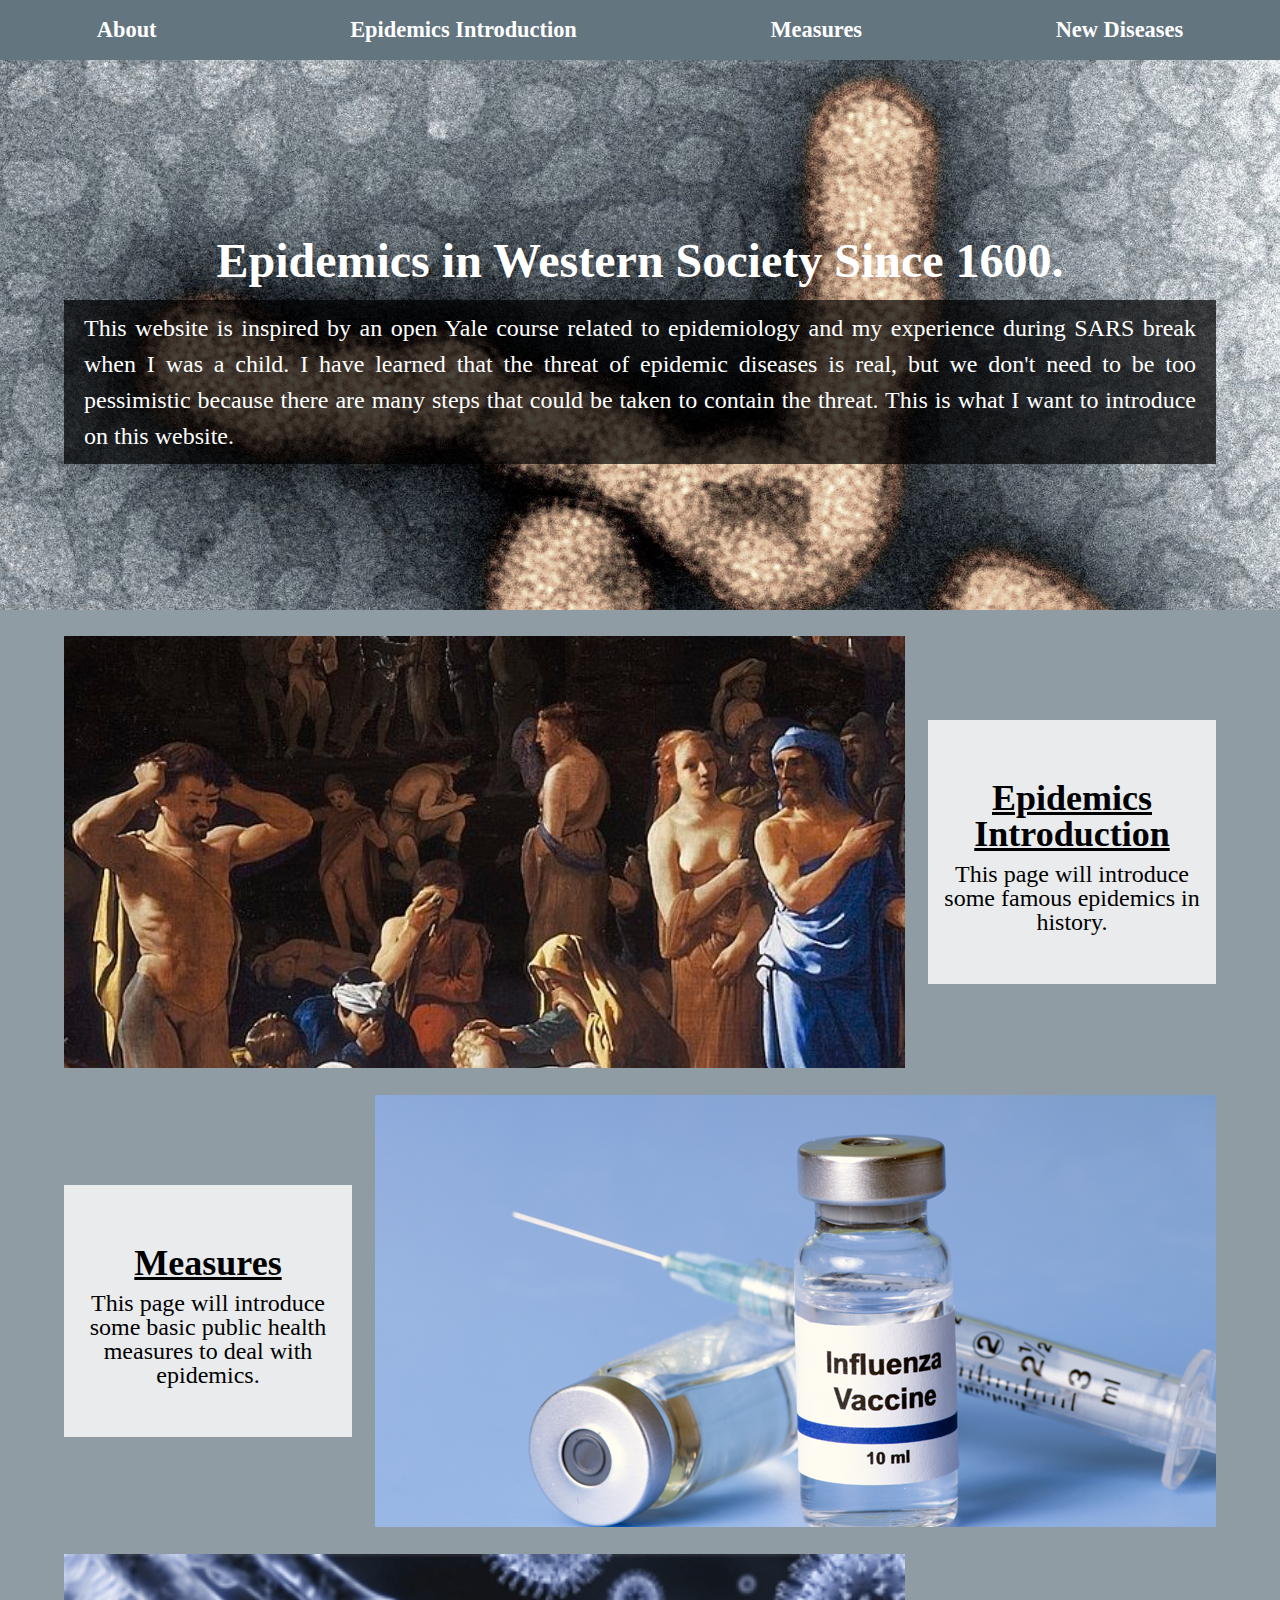
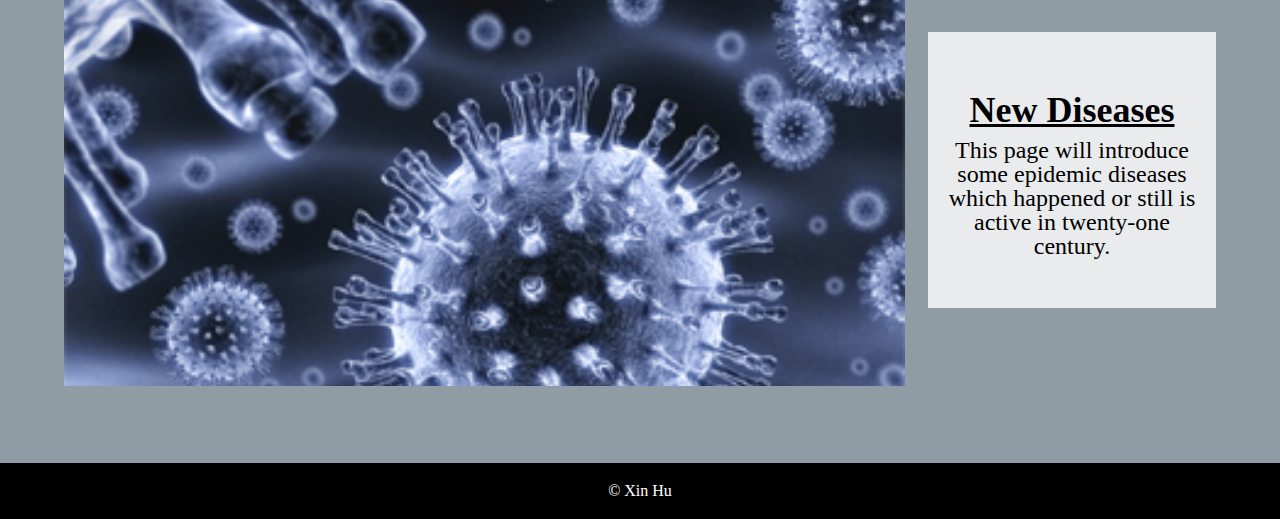
<file: index.html>
<!DOCTYPE html>
<html lang="en" dir="ltr">
  <head>
    <meta charset="utf-8">
    <meta name="viewport" content="width=device-width, initial-scale=1.0">
    <link rel="stylesheet" type="text/css" href="css/html5reset.css">
    <link rel="stylesheet" type="text/css" href="css/style.css">
    <title>Epidemics in Western Society Since 1600.</title>
  </head>
  <body>
    <div class="skip"><a href="#main">Skip to Main Content</a></div>
    <div class="container">
    <div class="nav">
      <nav>
        <ul>
          <li><a href="#main">About</a></li>
          <li><a href="introduction.html">Epidemics Introduction</a></li>
          <li><a href="measures.html">Measures</a></li>
          <li><a href="newdiseases.html">New Diseases</a></li>
        </ul>
      </nav>
    </div>
    <header id="main">
    <h1>Epidemics in Western Society Since 1600.</h1>
    <p>This website is inspired by an open Yale course related to epidemiology and my experience during SARS break when I was a child. I have learned that the threat of epidemic diseases is real, but we don't need to be too pessimistic because there are many steps that could be taken to contain the threat. This is what I want to introduce on this website.</p>
    </header>
   
    <div class="web-intro">
    <div class="intro-image">
      <img src="images/Epi_intro.jpg" alt="The Plague of Athens"/>
    </div>
    <div class="intro text-block">
      <a href="introduction.html"><h2>Epidemics Introduction</h2></a>
      <p>This page will introduce some famous epidemics in history.</p>
    </div>
    <div class="measures-image">
      <img src="images/measures.png" alt="Influenza Vaccine"/>
    </div>
    <div class="measures text-block">
      <a href="measures.html"><h2>Measures</h2></a>
      <p>This page will introduce some basic public health measures to deal with epidemics.</p>
    </div>
    <div class="newdiseases-image">
      <img src="images/newdiseases.jpg" alt="Virus under microscope"/>
    </div>
    <div class="newdiseases text-block">

    <a href="newdiseases.html"><h2>New Diseases</h2></a>
      <p>This page will introduce some epidemic diseases which happened or still is active in twenty-one century.</p>
    </div>
 
    </div>

    <footer>
      <p>
        &copy; Xin Hu</p>
    </footer>
    </div>
  </body>
</html>
</file>
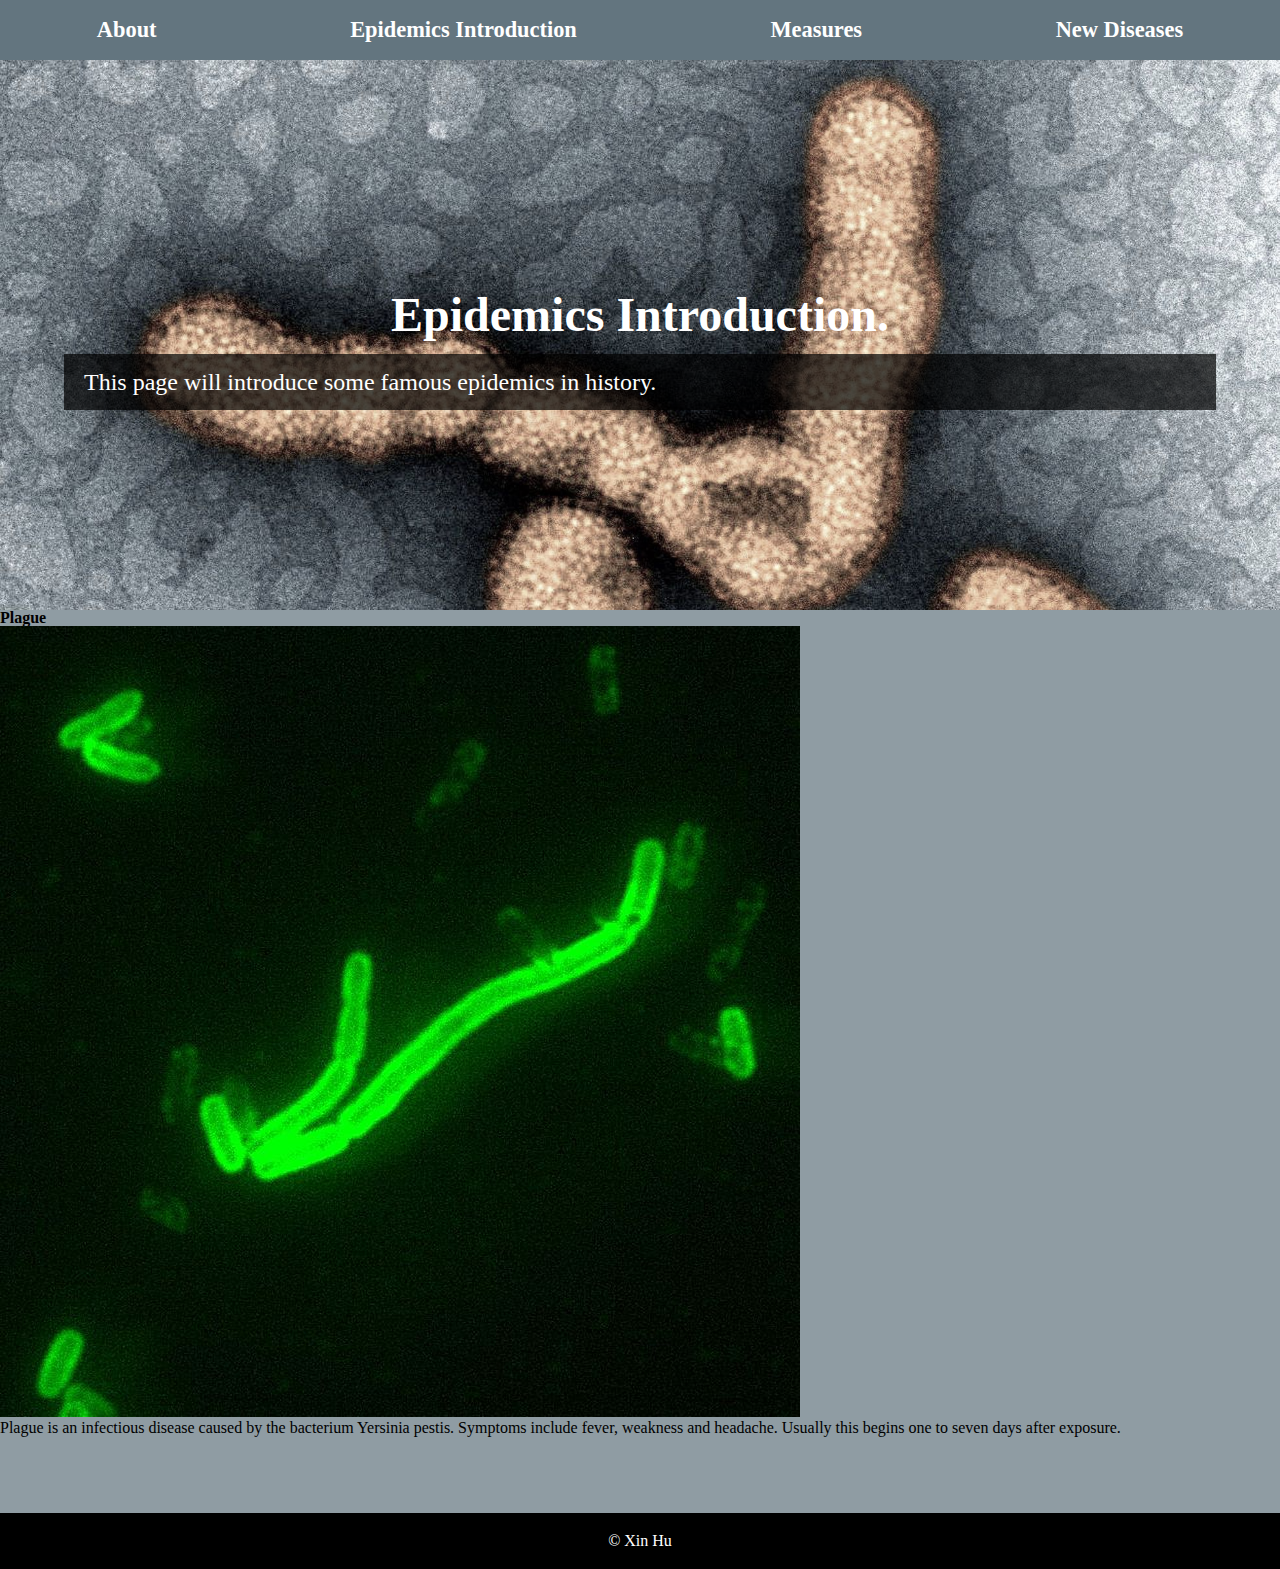
<file: introduction.html>
<!DOCTYPE html>
<html lang="en" dir="ltr">
  <head>
    <meta charset="utf-8">
    <meta name="viewport" content="width=device-width, initial-scale=1.0">
    <link rel="stylesheet" type="text/css" href="css/html5reset.css">
    <link rel="stylesheet" type="text/css" href="css/style.css">
    <title>Epidemics in Western Society Since 1600.</title>
  </head>
  <body>
    <div class="skip"><a href="#main">Skip to Main Content</a></div>
    <div class="container">
    <div class="nav">
      <nav>
        <ul>
          <li><a href="index.html">About</a></li>
          <li><a href="introduction.html">Epidemics Introduction</a></li>
          <li><a href="measures.html">Measures</a></li>
          <li><a href="newdiseases.html">New Diseases</a></li>
        </ul>
      </nav>
    </div>
    <header id="main">
    <h1>Epidemics Introduction.</h1>
    <p>
      This page will introduce some famous epidemics in history. 
    </p>
    </header>
    <div class = "container">
    <div>
      <h3>Plague</h3>
      <img src="images/plague.jpeg" alt="plague"/>
        <p>
          Plague is an infectious disease caused by the bacterium Yersinia pestis. Symptoms include fever, weakness and headache. Usually this begins one to seven days after exposure.
        </p>
      </div>

    <footer>
      <p>
        &copy; Xin Hu</p>
    </footer>
    </div>
  </body>
</html>
</file>
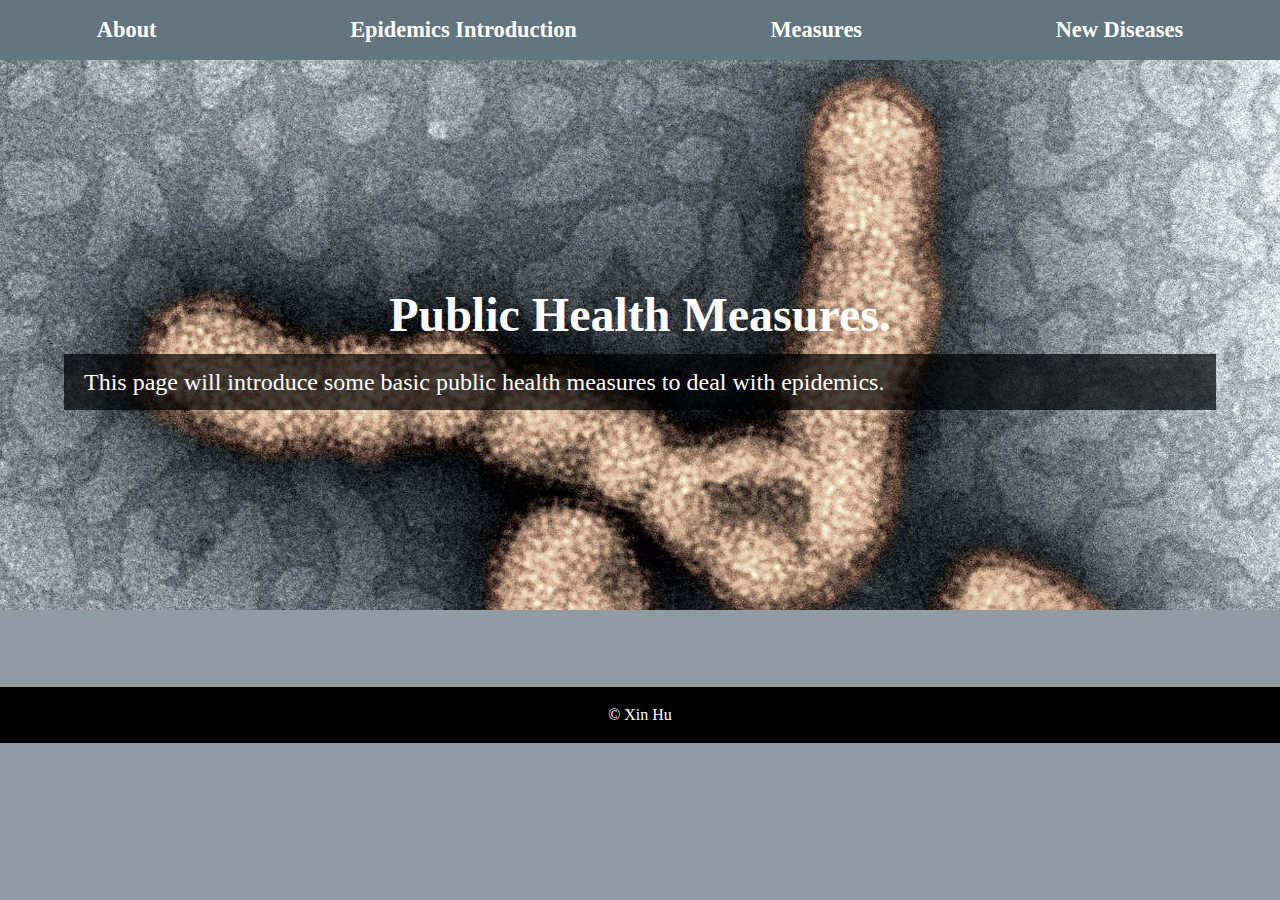
<file: measures.html>
<!DOCTYPE html>
<html lang="en" dir="ltr">
  <head>
    <meta charset="utf-8">
    <meta name="viewport" content="width=device-width, initial-scale=1.0">
    <link rel="stylesheet" type="text/css" href="css/html5reset.css">
    <link rel="stylesheet" type="text/css" href="css/style.css">
    <title>Epidemics in Western Society Since 1600.</title>
  </head>
  <body>
    <div class="skip"><a href="#main">Skip to Main Content</a></div>
    <div class="container">
    <div class="nav">
      <nav>
        <ul>
          <li><a href="index.html">About</a></li>
          <li><a href="introduction.html">Epidemics Introduction</a></li>
          <li><a href="measures.html">Measures</a></li>
          <li><a href="newdiseases.html">New Diseases</a></li>
        </ul>
      </nav>
    </div>
    <header id="main">
    <h1>Public Health Measures.</h1>
    <p>This page will introduce some basic public health measures to deal with epidemics.</p>
    </header>
 
    </div>

    <footer>
      <p>
        &copy; Xin Hu</p>
    </footer>
    </div>
  </body>
</html>
</file>
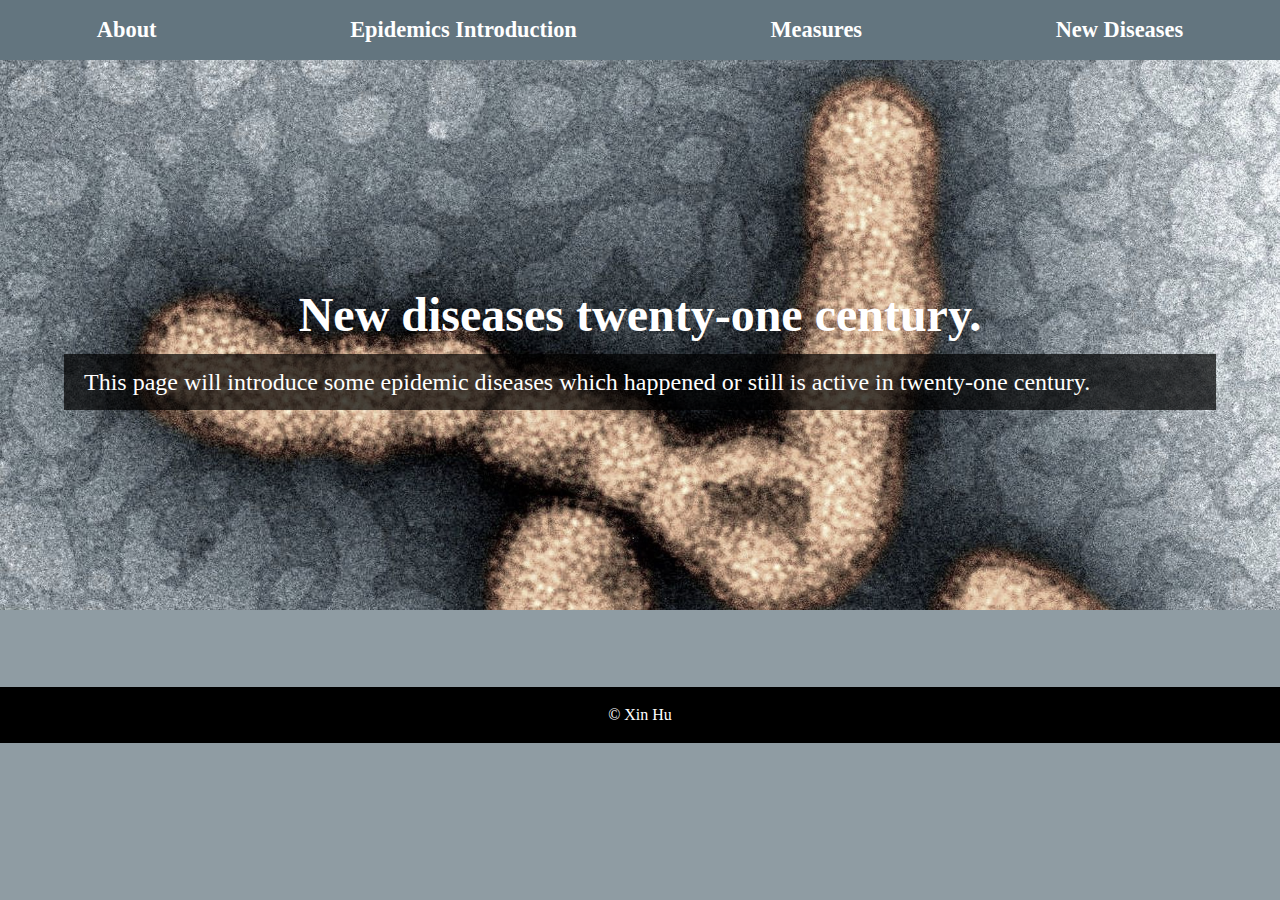
<file: newdiseases.html>
<!DOCTYPE html>
<html lang="en" dir="ltr">
  <head>
    <meta charset="utf-8">
    <meta name="viewport" content="width=device-width, initial-scale=1.0">
    <link rel="stylesheet" type="text/css" href="css/html5reset.css">
    <link rel="stylesheet" type="text/css" href="css/style.css">
    <title>Epidemics in Western Society Since 1600.</title>
  </head>
  <body>
    <div class="skip"><a href="#main">Skip to Main Content</a></div>
    <div class="container">
    <div class="nav">
      <nav>
        <ul>
          <li><a href="index.html">About</a></li>
          <li><a href="introduction.html">Epidemics Introduction</a></li>
          <li><a href="measures.html">Measures</a></li>
          <li><a href="newdiseases.html">New Diseases</a></li>
        </ul>
      </nav>
    </div>
    <header id="main">
    <h1>New diseases twenty-one century.</h1>
    <p>This page will introduce some epidemic diseases which happened or still is active in twenty-one century.</p>
    </header>
 
    </div>

    <footer>
      <p>
        &copy; Xin Hu</p>
    </footer>
    </div>
  </body>
</html>
</file>
<file: css/style.css>
html{
    scroll-behavior: smooth;
}

body{
/*  background-color: #b2c4d0;
*/  
  background-color: #485d699c;
  font-size: 100%;
  margin: 0;
  padding: 0;
}

h1{
  font-size: 3em;
  line-height: 1;
  padding: 30px 0 15px 0;
  text-align: center;
}

h2{
  font-size: 1.5em;
  line-height: 1;
  padding: 10px 0;
}

nav ul{
  list-style-type: none;
}


nav a{
  display: block;
  color: white;
  font-size: 1.4em;
  padding: 1vh;
  font-weight: bold;
  text-decoration: none;
}


nav a:hover{
  background-color: #ddd;
  color: black;
  outline: none;

}
nav a:focus{
  background-color: #ddd;
  color: black;
  outline: none;

}

.skip a{
  background: white;
  left: 0;
  padding: 6px;
  position: absolute;
  top: -40px;
  -webkit-transition: top 1s ease-out;
  transition: top 1s ease-out;
  z-index: 1;
}

.skip a:focus{
  top: 0;
}

footer{
  background-color: black;
  color: white;
  padding: 20px 0;
  text-align: center;
  margin-top: 5%;
}

.nav{
/*  display: flex;
  flex-direction: column;
  display:block;*/
  align-self: center;
  background-color: #485d699c;
  text-align: center; 
  padding: 10px 0;
}

.web-intro{
  display: grid;
  grid-template-columns: 1fr 4fr 1fr;
  grid-template-rows: 1fr 1fr 1fr;
  color: black;
/*  background-color: #485d699c;
*/  
  grid-gap: 2%;
  margin: 5% 0;
  text-align: 10%; 
}


header{
  display: flex;
  flex-direction: column;
  align-content: center;
  justify-content: center;
  background-attachment: fixed; /* Parallax effect */
  background-image: url("../images/h1n1.jpg");     
  background-position: center;  /* Parallax effect */
  background-repeat: no-repeat; /* Parallax effect */
  background-size: cover;       /* Parallax effect */
  color: white;
  min-height: 450px;                /* Parallax effect */
}

header p{
  color: white;
  background-color: rgba(0,0,0,0.7);
  font-size: 1.5em;
  line-height: 1.5;
  padding: 10px 20px;
  text-align: justify;

}


.web-intro img{
  min-width: 100%;

}

.web-intro a{
  color:black;

}

.intro-image{
  display: block;
  grid-column: 1/-1;
  grid-row: 1/span 1;
  max-height: 350px;
  overflow: hidden;
}

.intro{
  grid-column: 2/span 1;
  grid-row: 1/span 1;

}

.measures-image{
  grid-column: 1/-1;
  grid-row: 2/span 1;
  max-height: 350px;
  overflow: hidden;
}

.measures{
  grid-column: 2/span 1;
  grid-row: 2/span 1;
}

.newdiseases-image{
  /*Your code here */
  grid-column: 1/-1;
  grid-row: 3/span 1;
  max-height: 350px;
  overflow: hidden;
}

.newdiseases{
  grid-column: 2/span 1;
  grid-row: 3/span 1;
}


.text-block{
  align-self: center;
  justify-self: center;
  text-align: center;
  background-color: rgba(255, 255, 255, .8);
  font-size:1.5em;
  padding:10px 10px;
}


@media screen and (min-width: 800px){

  nav ul{
  display: flex;
  justify-content: space-around;
  } 

  header{
    min-height: 550px;
  }

  header p{
    margin:0 5%;
  }
  .web-intro{
    margin:2% 5%;
    grid-template-columns: 1fr 1fr 4fr 1fr 1fr; 
  }

  .intro-image{
    max-height: 450px;
    grid-column: 1/span 3;

  }
  .intro{
    grid-column: 4/span 2;

  }

  .measures-image{
    max-height: 450px;
    grid-column: 3/span 3;
  }

  .measures{
    grid-column: 1/span 2;
  }

  .newdiseases-image{
    max-height: 450px;
    grid-column: 1/span 3;
  }

  .newdiseases{
    grid-column: 4/span 2;
  }


  .text-block{
    padding:50px 10px;
  }
  footer{
    margin-top: 6%;
  }
}
</file>
